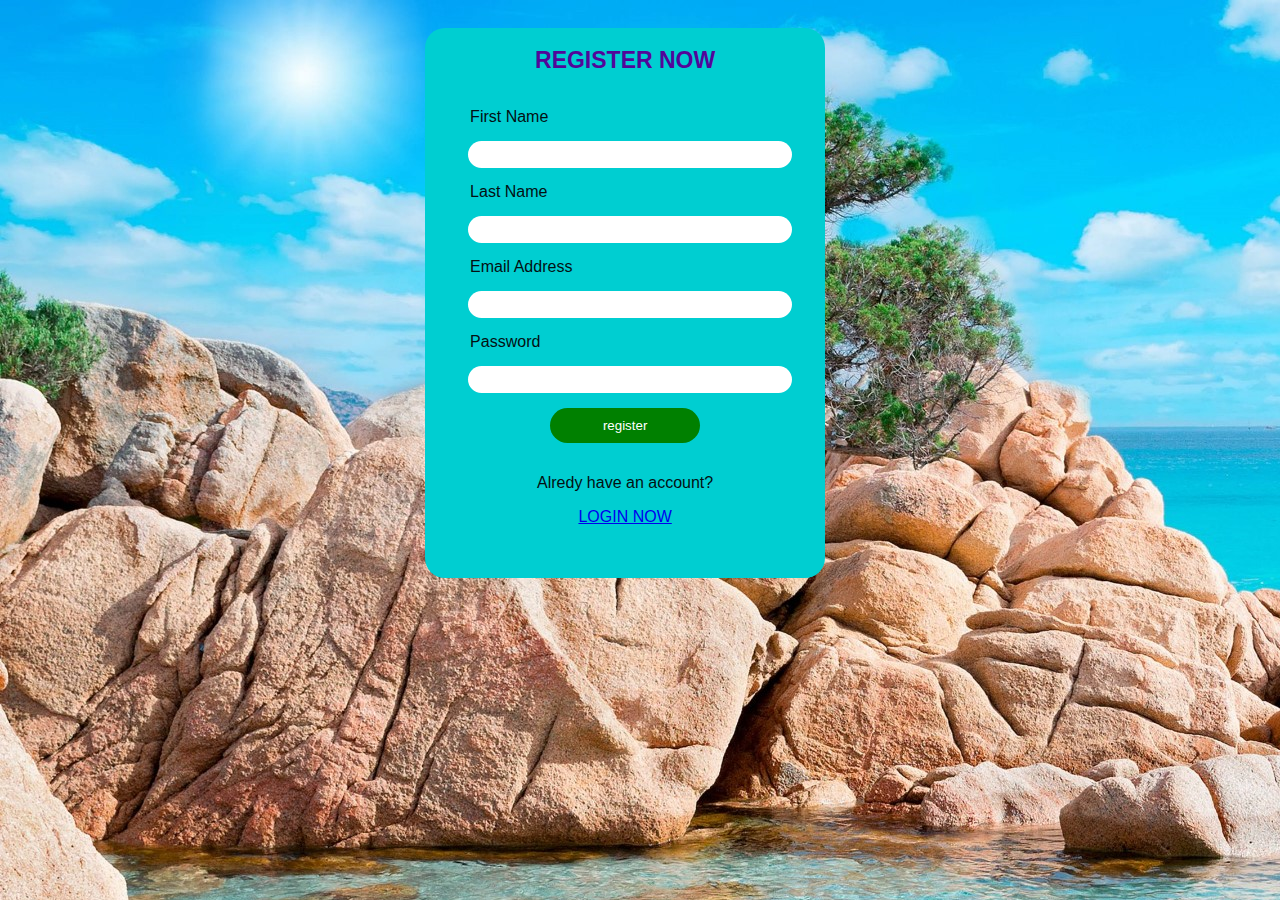
<file: index.html>
<!DOCTYPE html>
<html lang="en">
<head>
    <meta charset="UTF-8">
    <meta name="viewport" content="width=device-width, initial-scale=1.0">
    <title>registration</title>
    <link rel="stylesheet" href="./style.css">
</head>
<body>
    <form action="">
        <h2>REGISTER NOW</h2>
        
        <label for="First name">First Name</label>
        <input type="text" name="First name" id="First name" class="soko" placeholder="">

        <label for="Last name">Last Name</label>
        <input type="text" name="Last Name" id="Last Name" class="soko" placeholder="">
        
        <label for="Email Address">Email Address</label>
        <input type="Email Address" name="Email Address" id="Email Address" class="soko" placeholder="">

        <label for="Password">Password</label>
        <input type="Password" name="Password" id="Password" class="soko" placeholder="">

        <div>
            <button class="button">register</button>
        </div>
        

        <div>
            <p>Alredy have an account?</p>
            <a href="./signin.html">LOGIN NOW</a>
        </div>
        
        
    </form>
    
</body>
</html>
</file>
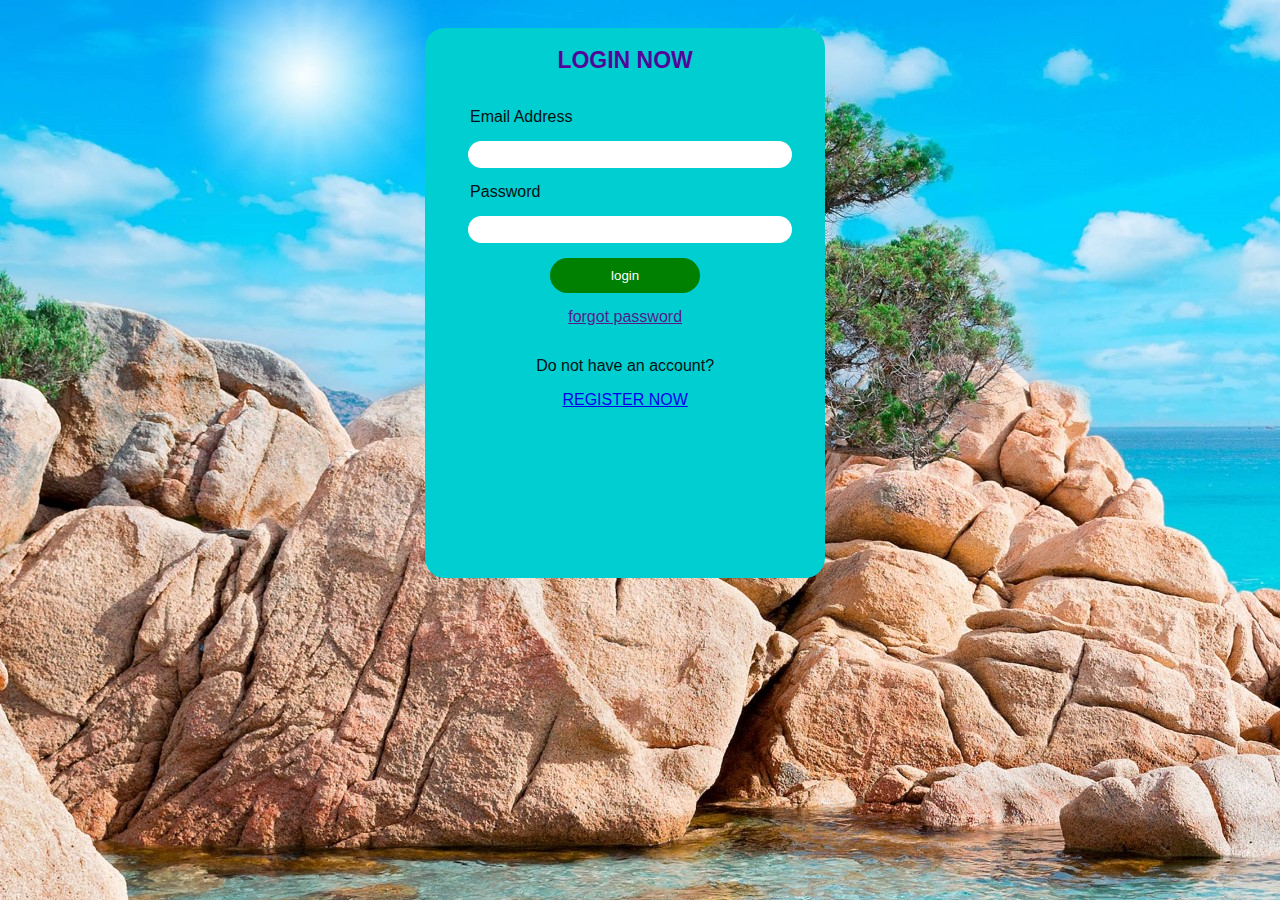
<file: signin.html>
<!DOCTYPE html>
<html lang="en">
<head>
    <meta charset="UTF-8">
    <meta name="viewport" content="width=device-width, initial-scale=1.0">
    <title>login now</title>
    <link rel="stylesheet" href="./style.css">
    
</head>
<body>
    <form action="">
        <h2>LOGIN NOW</h2>

        <label for="Email Address">Email Address</label>
        <input type="Email Address" name="Email Address" id="Email Address" class="soko" placeholder="">

        <label for="Password">Password</label>
        <input type="Password" name="Password" id="Password" class="soko" placeholder="">

        <div>
            <button class="button">login</button>
        </div>
        <div>
            <a href="" >forgot password</a>
        </div>
        

    
        <div>
            <p>Do not have an account?</p>
            <a href="./index.html">REGISTER NOW</a>
        </div>     

    </form>
    
    
</body>
</html>
</file>
<file: style.css>
h2  {
font-family: poppins, sans-serif; 
font-size: 23px;
color: rgb(82, 6, 153);

}

body{
    font-family: poppins, sans-serif;
    background-color: #f5f5f5;
    align-content: center;
    background-image: url(./assets/Screenshot\ \(42\).png);
    
    
}
form {

    width: 400px;
    height: 550px;
    color: #041012;
    background-color: darkturquoise;
    margin-left: 33%;
    display: flex;
    flex-direction: column;
    border-radius: 20px;
    align-items: center;
    gap: 15px;
    margin-top: 20px;

   }
   .soko {
    height: 25px;
    width: 320px;
    border: none;
    border-radius: 15px;

    
   }
   label{
    align-self: baseline;
    margin-left: 45px;
   }
   div{
    text-align: center;
   }
   input {
    margin-left: 10px;
   }
   .button{
    background-color: green;
    color: #fff;
    padding: 10px 20px;
    border: none;
    border-radius: 30px;
    height: 15p;
    width:150px ;
   }
</file>
